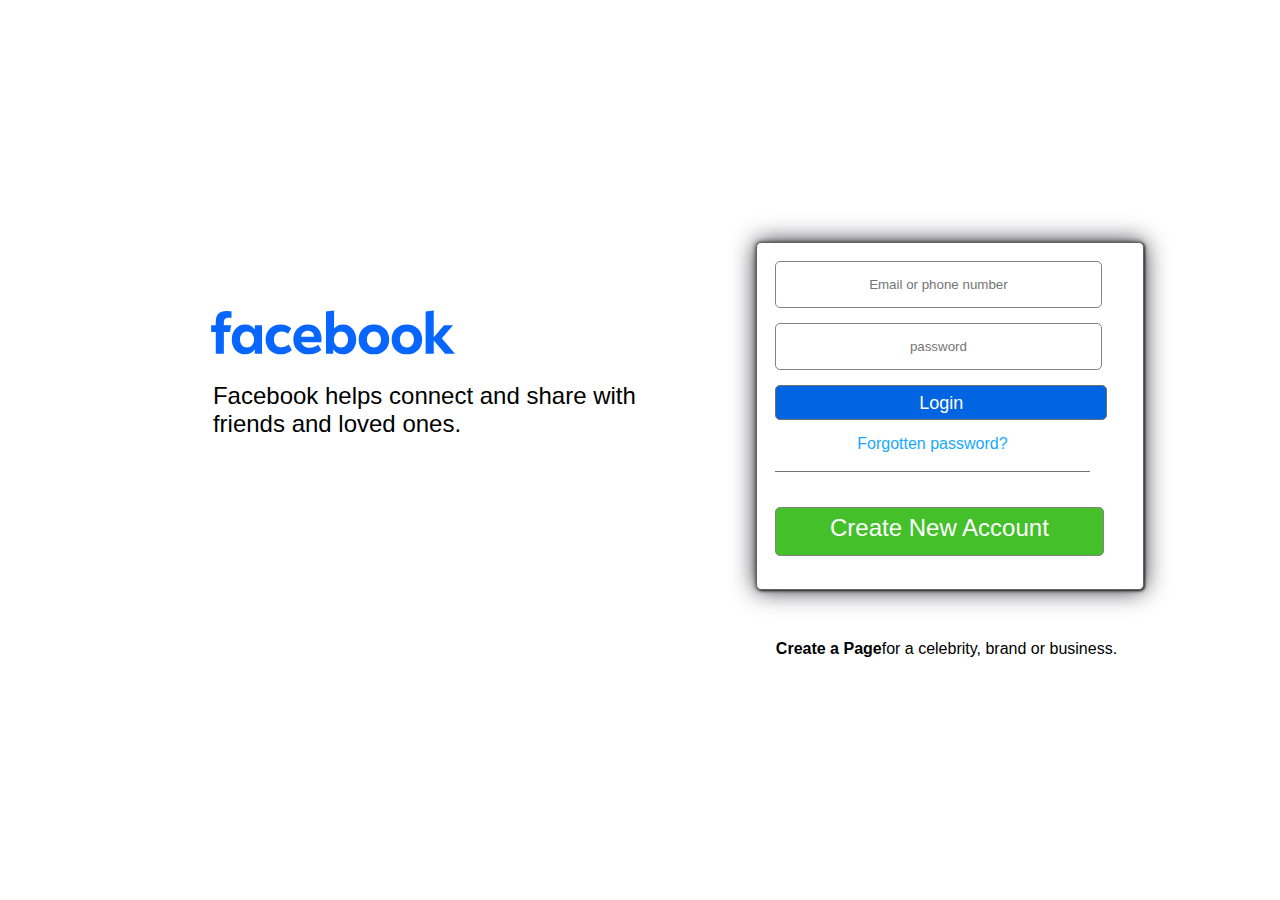
<file: facebook.html>
<!DOCTYPE html>
<html lang="en">
<head>
    <meta charset="UTF-8">
    <meta name="viewport" content="width=device-width, initial-scale=1.0">
    <title>Facebook login</title>
    <link rel="shortcut icon" href="./logo.jpg" type="image/x-icon">
    <link rel="stylesheet" href="style.css">
</head>
<body>
   <div class="main">
     <section class="one">
        <img src="./logo-icon.svg" alt="">
        <p>Facebook helps connect and share with <br>friends and loved ones.</p>
    </section>
    <section>
        <div class="form">
            <form action="">
                <input type="text" class="input" placeholder="Email or phone number" id="email" required><br>
                <input type="text"  class="input"  placeholder="password"><br>
                <input id="submit"  class="input"  src="https://www.facebook.com/login/?privacy_mutation_token=eyJ0eXBlIjowLCJjcmVhdGlvbl90aW1lIjoxNzA2NzcyMzQ0LCJjYWxsc2l0ZV9pZCI6MzgxMjI5MDc5NTc1OTQ2fQ%3D%3D" type="submit" value="Login">
            </form>
            <span  src="https://www.facebook.com/login/identify/?ctx=recover&ars=facebook_login&from_login_screen=0">Forgotten password?</span>
            <div id="hr" style="border: none; border-bottom: 1px solid rgb(115, 113, 113); margin-bottom: 10%;"></div>
            <span style="background-color: rgb(67, 192, 42);padding: 6px; font-size: large;color: white; bottom: 10px;font-size: x-large;"  class="input"  src="">Create New Account</span>
        </div>
        <div style="margin-top: 50px; padding-left: 20px; ">        <span style="color: black; "> <strong>Create a Page</strong>for a celebrity, brand or business.</span>
        </div>
    </section>
   </div>
    
</body>
</html>
</file>
<file: style.css>
*{
    margin: 0%;
    padding: 0;
    background-color: white;
    font-family: 'Trebuchet MS', 'Lucida Sans Unicode', 'Lucida Grande', 'Lucida Sans', Arial, sans-serif;


}
body{
    width: 100%;
    height: 100vh;
    display: flex;
    justify-content: space-around;
    align-items: center;
    flex-direction: row;

}  
.main{
    display: flex;
    justify-content:space-between;
    align-items: center;
    flex-direction: row;

} 
.form{
    /* margin-top: 10%; */
    display: flex;
    width: 350px;
    /* height: 350px; */
    flex-direction: column;
    border: 1px solid rgb(101, 96, 96);
    border-radius: 5px;
    padding: 5%;
    box-shadow: 1px 1px 2px rgb(55, 54, 54), 0 0 25px rgb(47, 47, 54), 0 0 5px rgb(65, 65, 66);

    
}
.form .input{
    width: 90%;
    height: 35px;
    margin-bottom: 15px;
    border: 1px solid rgb(132, 130, 130);
    border-radius: 5px;
    padding: 5px;
    text-align: center;
}
span ,#hr {
    margin-bottom: 5%;
    width: 90%;


}
span{
    text-align: center;
    color: rgb(23, 169, 253);
}
section img{
    width: 300px;
    margin-left: -30px;
}
.one{
    display: flex;
    flex-direction: column;
    padding: 50px;
    margin-top: -180px;
    margin-right: 70px;
   

    


}#submit{
    height: 35px;
    width: 95%;
    border: 1px solid rgb(112, 110, 110);
    border-radius: 5px;
    text-align: center;
    padding: 7px;
    background-color: rgb(1, 101, 225);
    color: white;
    font-size: large;
    text-shadow: aliceblue 2px;
}
p{
    font-size: x-large;
    text-decoration: solid;
}
@media (max-width: 800px)  {
    .main{
        display: flex;
        justify-content:space-between;
        align-items: center;
        flex-direction: column;
    
    } 
    body{
        width: 100%;
        padding: 20px;
        height: 100vh;
        display: flex;
        justify-content: space-around;
        align-items: center;
        flex-direction: column;
    
    } 

    
}
</file>
